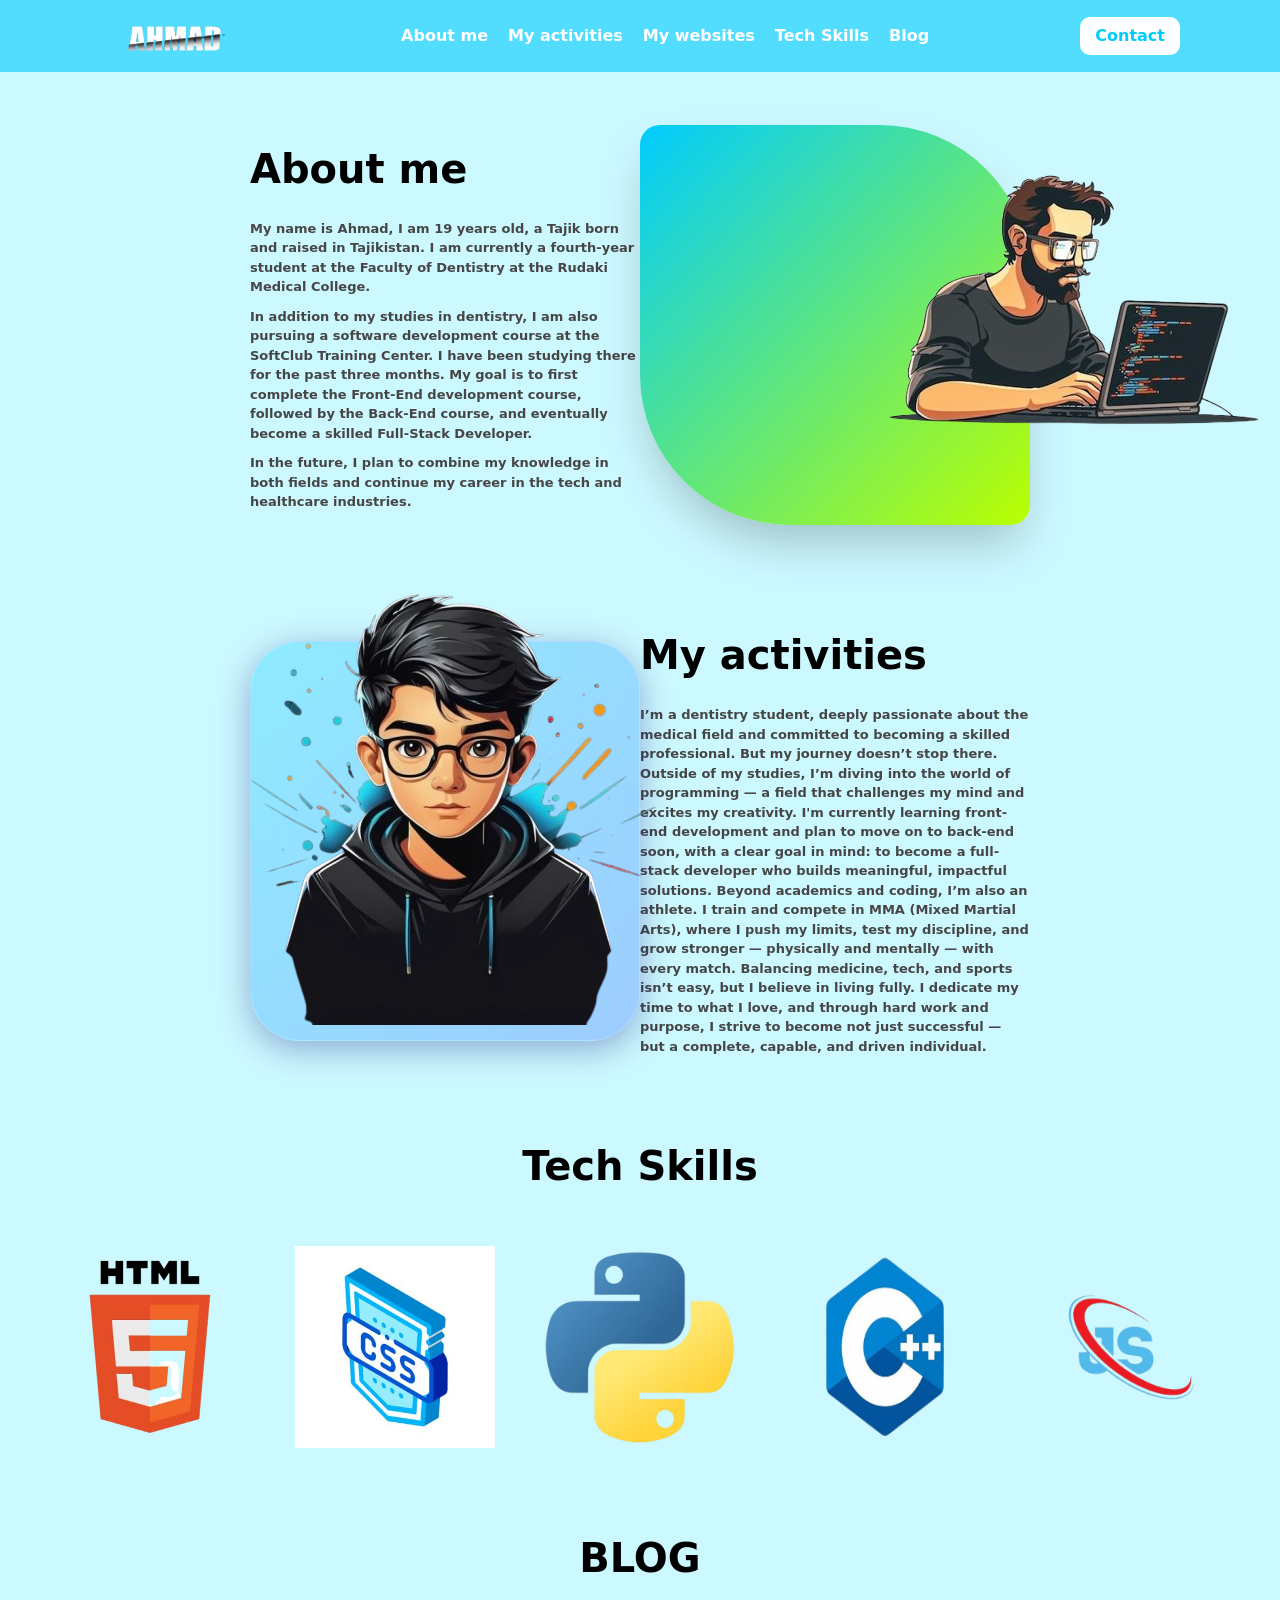
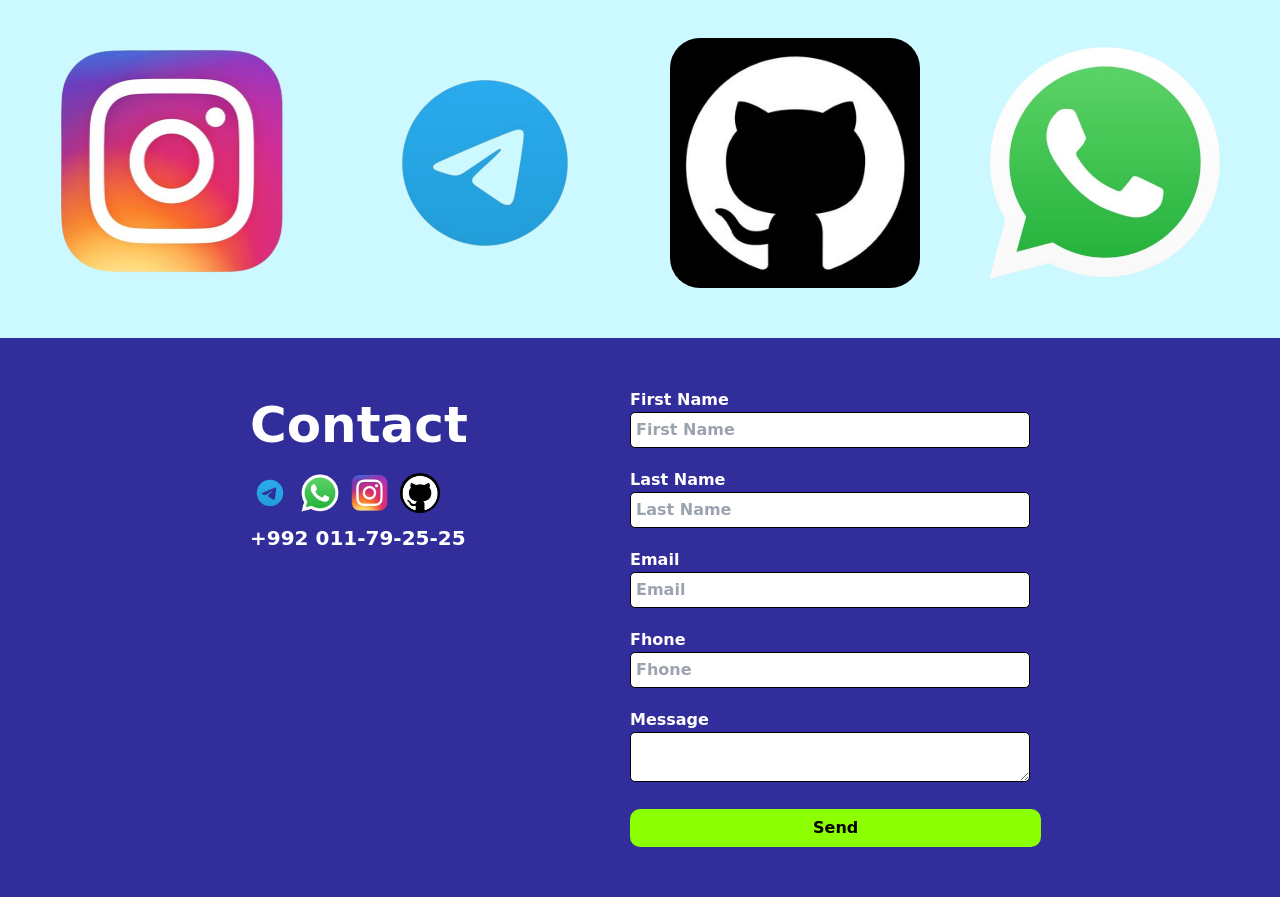
<file: index.html>
<!DOCTYPE html>
<html class="scroll-smooth" lang="en">
<head>
    <meta charset="UTF-8">
    <meta name="viewport" content="width=device-width, initial-scale=1.0">
    <title>Document</title>
    <link rel="stylesheet" href="./src/output.css">
</head>
<body>
    <header class="flex justify-between px-[100px] py-[17px] bg-[#00ccff]/60 font-bold text-white items-center fixed w-full z-[5]">
        <div class="w-[150px] h-[0px] relative top-[-110px]">
            <img src="./src/img/54f86cc5cb84a269dd468a9291f31939-removebg-preview.png" alt="">
        </div>
        <div class="flex gap-[20px]">
            <a class="hover:text-[yellow]" href="#s1">About me</a>
            <a class="hover:text-[yellow]" href="#s2">My activities</a>
            <a class="hover:text-[yellow]" href="">My websites</a>
            <a class="hover:text-[yellow]" href="#s3">Tech Skills</a>           
            <a class="hover:text-[yellow]" href="#s4">Blog</a>
        </div>
        <a href="#s5"><button class="bg-white text-[#00ccff] px-[15px] py-[7px] rounded-[10px] hover:bg-[#065b70] hover:text-white">Contact</button></a>
    </header>

    <main class="pt-[75px] bg-[#ccf8ff]">
        <section id="s1" class="flex justify-between px-[250px] py-[50px] items-center">
            <div class="font-bold w-[400px]">
                <h1 class="text-[40px]">About me</h1>
                <div class="text-[13px] pt-[20px] text-[#464646]">
                    <p>My name is Ahmad, I am 19 years old, a Tajik born and raised in Tajikistan. I am currently a fourth-year student at the Faculty of Dentistry at the Rudaki Medical College.</p>
                    <p class="py-[10px]">In addition to my studies in dentistry, I am also pursuing a software development course at the SoftClub Training Center. I have been studying there for the past three months. My goal is to first complete the Front-End development course, followed by the Back-End course, and eventually become a skilled Full-Stack Developer.</p>
                    <p>In the future, I plan to combine my knowledge in both fields and continue my career in the tech and healthcare industries.</p>
                </div>
            </div>
            <div class="w-[400px] h-[400px] bg-gradient-to-br from-[#00ccff] to-[#bbff00] 
            rounded-tr-[150px] rounded-bl-[150px] rounded-tl-[20px] rounded-br-[20px] 
            shadow-2xl transition-transform duration-300 hover:scale-105 hover:shadow-[0_20px_40px_rgba(0,0,0,0.3)]"></div>
            <img class="absolute left-[810px] top-[50px]" src="./src/img/about me.png" alt="">
        </section>

        <section id="s2" class="flex justify-between px-[250px] py-[50px] items-center">
            <img class="absolute left-[200px] top-[525px] z-[2]" src="./src/img/4b3d2cfda4ddee97ef8ca77a1218198e-removebg-preview.png" alt="">
            <div class="w-[400px] h-[400px] bg-gradient-to-br from-[#00ccff]/30 to-[#3366ff]/30 
            backdrop-blur-xl rounded-[50px] border border-white/20 shadow-[0_8px_32px_0_rgba(31,38,135,0.37)] 
            transition duration-500 hover:scale-105 hover:shadow-[0_12px_45px_rgba(0,0,0,0.3)] 
            flex items-center justify-center text-white text-xl font-semibold tracking-wide"></div>
            <div class="font-bold w-[400px]">
                <h1 class="text-[40px]">My activities</h1>
                <p class="text-[13px] pt-[20px] text-[#464646]">I’m a dentistry student, deeply passionate about the medical field and committed to becoming a skilled professional. But my journey doesn’t stop there.
Outside of my studies, I’m diving into the world of programming — a field that challenges my mind and excites my creativity. I'm currently learning front-end development and plan to move on to back-end soon, with a clear goal in mind: to become a full-stack developer who builds meaningful, impactful solutions.
Beyond academics and coding, I’m also an athlete. I train and compete in MMA (Mixed Martial Arts), where I push my limits, test my discipline, and grow stronger — physically and mentally — with every match.
Balancing medicine, tech, and sports isn’t easy, but I believe in living fully. I dedicate my time to what I love, and through hard work and purpose, I strive to become not just successful — but a complete, capable, and driven individual.</p>
            </div>
        </section>

        <section id="s3" class="font-bold">
            <h1 class="text-[40px] text-center pt-[30px]">Tech Skills</h1>

            <div class="flex justify-between px-[50px] py-[50px]">
                <img class="w-[200px]" src="./src/img/html-removebg-preview.png" alt="">
                <img class="w-[200px]" src="./src/img/css.jpg" alt="">
                <img class="w-[200px]" src="./src/img/python-removebg-preview.png" alt="">
                <img class="w-[200px]" src="./src/img/c++-removebg-preview.png" alt="">
                <img class="w-[200px]" src="./src/img/js.png" alt="">
            </div>
        </section>

        <section id="s4" class="font-bold">
            <h1 class="text-[40px] text-center pt-[30px]">BLOG</h1>
            <div class="flex justify-between px-[50px] py-[50px]">
                <a href="https://www.instagram.com/ahmad.hayotov/?utm_source=ig_web_button_share_sheet">
                    <img class="w-[250px]" src="./src/img/instagram.png" alt="">
                </a>
                <a href="https://t.me/dps2511">
                    <img class="w-[250px]" src="./src/img/telegramm.png" alt="">
                </a>
                <a href="https://github.com/theolderera">
                    <img class="w-[250px] rounded-[30px]" src="./src/img/gti hab.jpg" alt="">
                </a>
                <a href="https://wa.me/message/W75JEQMHT3EDJ1">
                    <img class="w-[250px]" src="./src/img/whatsapp.png" alt="">
                </a>
            </div>
        </section>

        <footer id="s5" class="flex justify-between px-[250px] py-[50px] bg-[#312d9a] text-white">
            <div>
                <h1 class="text-[50px] font-bold">Contact</h1>
                <div class="flex gap-[10px] py-[10px]">
                    <a href="https://t.me/dps2511">
                        <img class="w-[40px]" src="./src/img/telegramm.png" alt="">
                    </a>
                    <a href="https://wa.me/message/W75JEQMHT3EDJ1">
                        <img class="w-[40px]" src="./src/img/whatsapp.png" alt="">
                    </a>
                    <a href="https://www.instagram.com/ahmad.hayotov/?utm_source=ig_web_button_share_sheet">
                        <img class="w-[40px]" src="./src/img/instagram.png" alt="">
                    </a>
                    <a href="https://github.com/theolderera">
                        <img class="w-[40px] rounded-[30px]" src="./src/img/gti hab.jpg" alt="">
                    </a>
                </div>
                <h1 class="font-bold text-[20px]">+992 011-79-25-25</h1>
            </div>

            <div class="w-[400px] font-bold">
                <label for="">First Name</label>
                <input class="text-black w-[100%] p-[5px] rounded-[5px] outline-none border-[1px] border-[black] mb-[20px]" type="text" placeholder="First Name">
                <label for="">Last Name</label>
                <input class="text-black w-[100%] p-[5px] rounded-[5px] outline-none border-[1px] border-[black] mb-[20px]" type="text" placeholder="Last Name">
                <label for="">Email</label>
                <input class="text-black w-[100%] p-[5px] rounded-[5px] outline-none border-[1px] border-[black] mb-[20px]" type="email" placeholder="Email">
                <label for="">Fhone</label>
                <input class="text-black w-[100%] p-[5px] rounded-[5px] outline-none border-[1px] border-[black] mb-[20px]" type="tel" placeholder="Fhone">
                <label for="">Message</label>
                <textarea class="text-black w-[100%] rounded-[5px] border-[1px] border-[black] mb-[20px]" name="" id=""></textarea>
                <button class="bg-[#8cff00] text-[#000000] px-[183px] py-[7px] rounded-[10px] hover:bg-[#065b70] hover:text-white">Send</button>
            </div>
        </footer>
    </main>
</body>
</html>
</file>
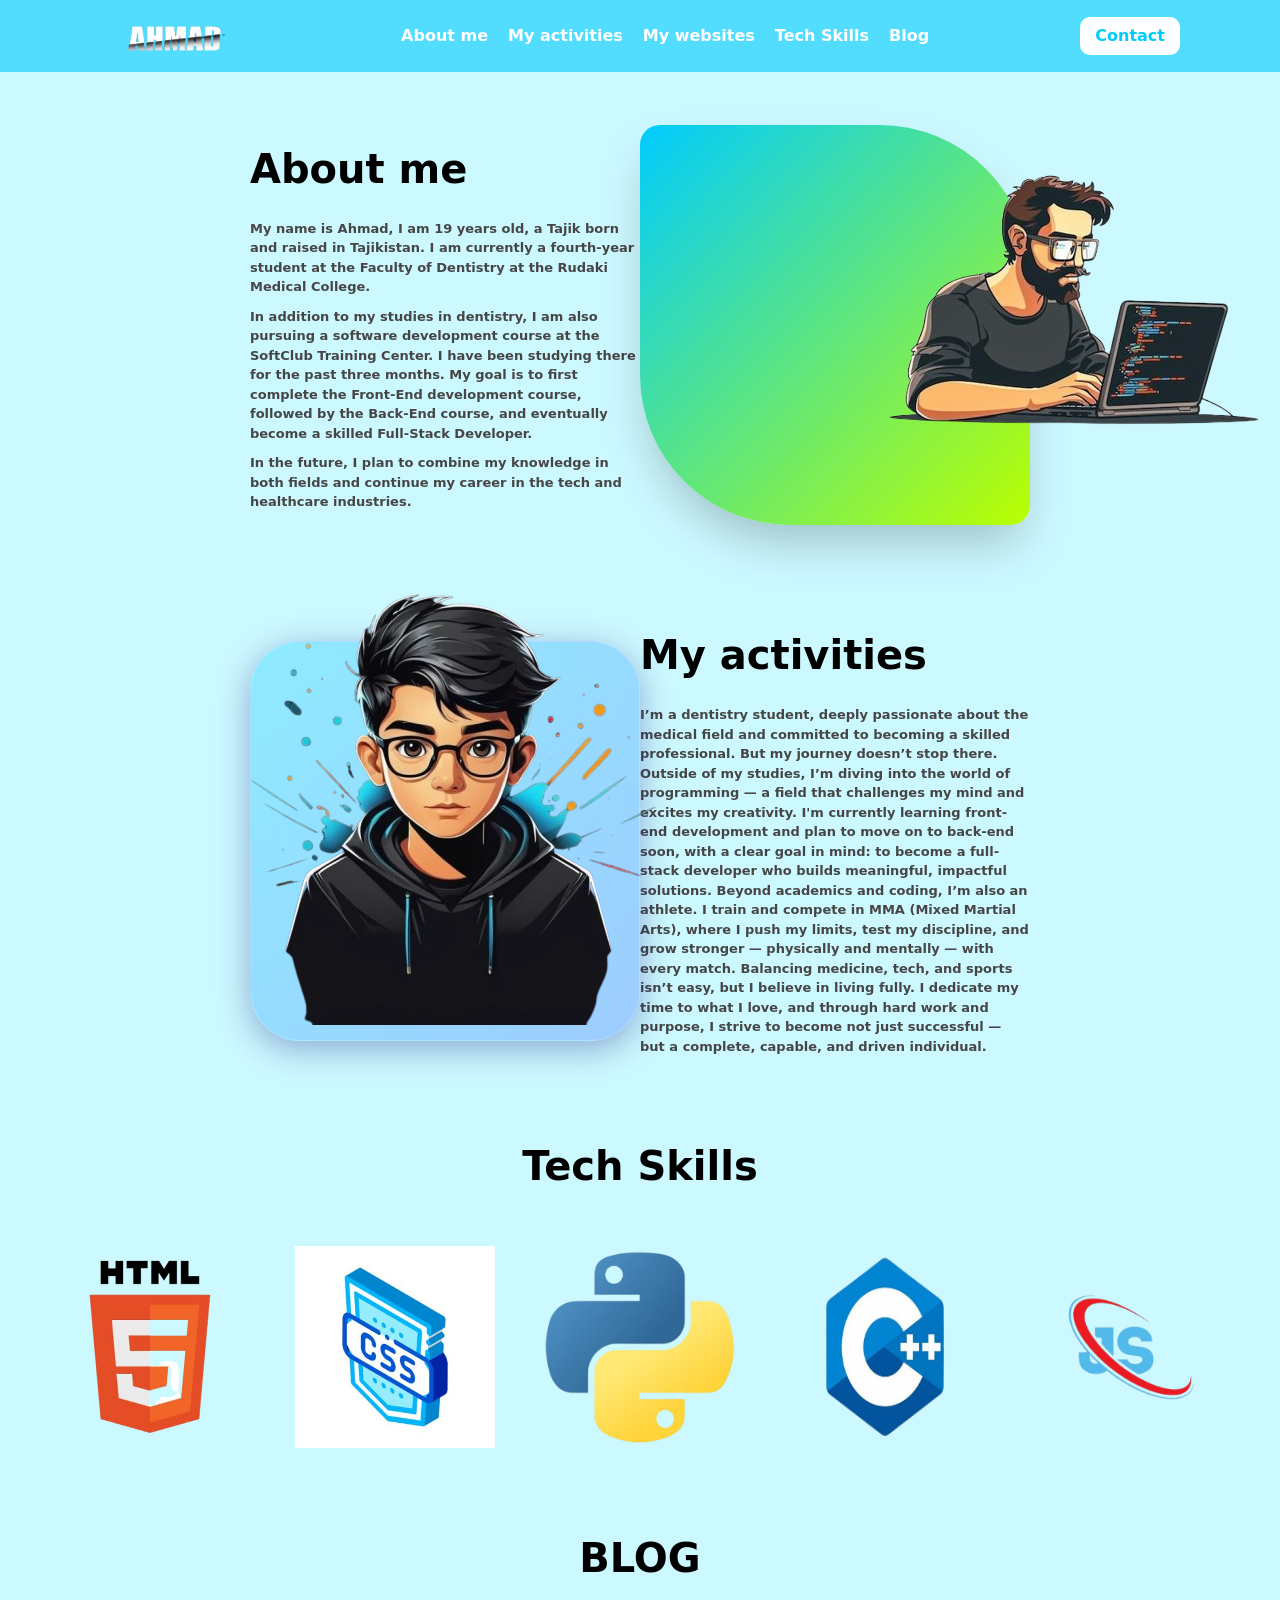
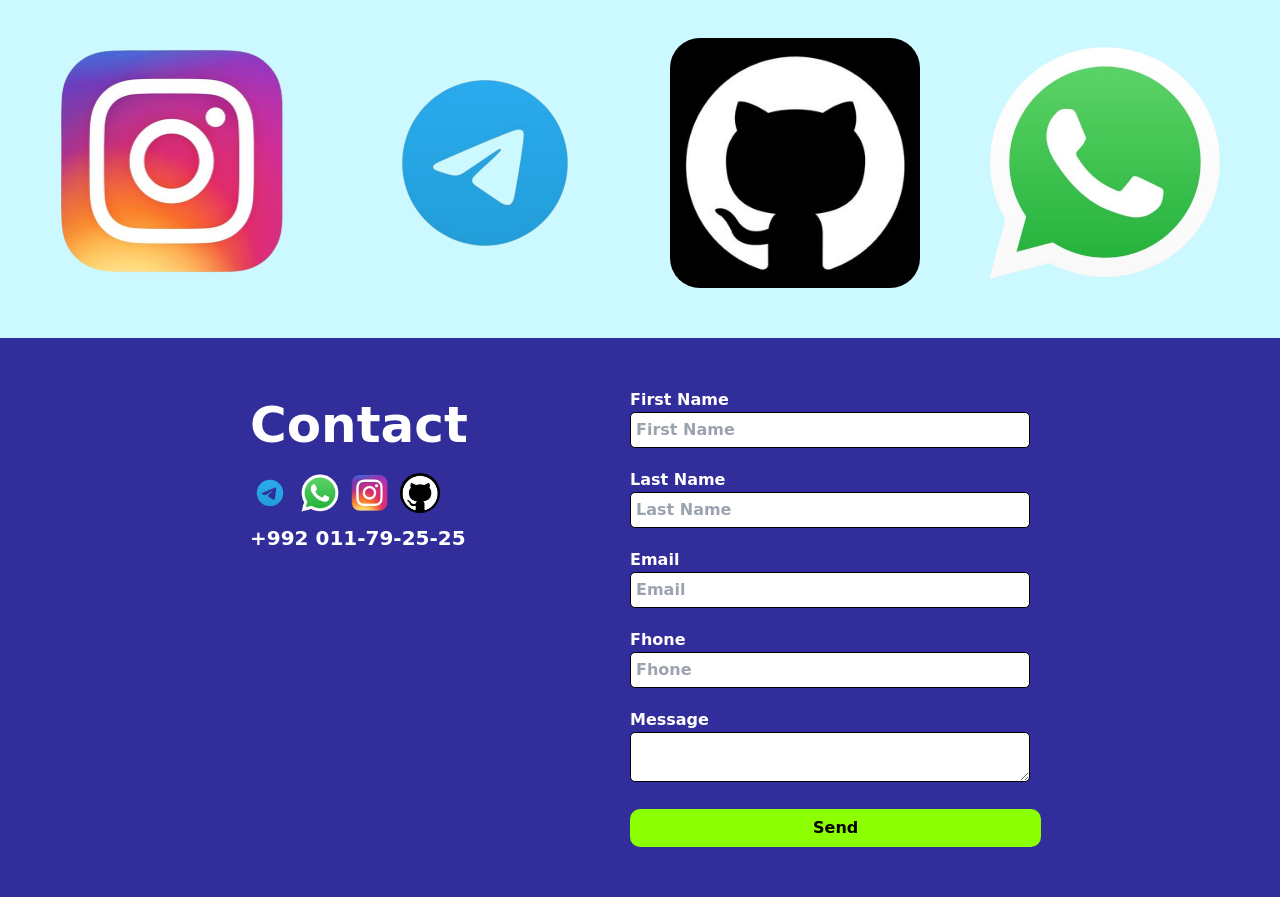
<file: src/index.html>
<!DOCTYPE html>
<html class="scroll-smooth" lang="en">
<head>
    <meta charset="UTF-8">
    <meta name="viewport" content="width=device-width, initial-scale=1.0">
    <title>Document</title>
    <link rel="stylesheet" href="./output.css">
</head>
<body>
    <header class="flex justify-between px-[100px] py-[17px] bg-[#00ccff]/60 font-bold text-white items-center fixed w-full z-[5]">
        <div class="w-[150px] h-[0px] relative top-[-110px]">
            <img src="./img/54f86cc5cb84a269dd468a9291f31939-removebg-preview.png" alt="">
        </div>
        <div class="flex gap-[20px]">
            <a class="hover:text-[yellow]" href="#s1">About me</a>
            <a class="hover:text-[yellow]" href="#s2">My activities</a>
            <a class="hover:text-[yellow]" href="">My websites</a>
            <a class="hover:text-[yellow]" href="#s3">Tech Skills</a>           
            <a class="hover:text-[yellow]" href="#s4">Blog</a>
        </div>
        <a href="#s5"><button class="bg-white text-[#00ccff] px-[15px] py-[7px] rounded-[10px] hover:bg-[#065b70] hover:text-white">Contact</button></a>
    </header>

    <main class="pt-[75px] bg-[#ccf8ff]">
        <section id="s1" class="flex justify-between px-[250px] py-[50px] items-center">
            <div class="font-bold w-[400px]">
                <h1 class="text-[40px]">About me</h1>
                <div class="text-[13px] pt-[20px] text-[#464646]">
                    <p>My name is Ahmad, I am 19 years old, a Tajik born and raised in Tajikistan. I am currently a fourth-year student at the Faculty of Dentistry at the Rudaki Medical College.</p>
                    <p class="py-[10px]">In addition to my studies in dentistry, I am also pursuing a software development course at the SoftClub Training Center. I have been studying there for the past three months. My goal is to first complete the Front-End development course, followed by the Back-End course, and eventually become a skilled Full-Stack Developer.</p>
                    <p>In the future, I plan to combine my knowledge in both fields and continue my career in the tech and healthcare industries.</p>
                </div>
            </div>
            <div class="w-[400px] h-[400px] bg-gradient-to-br from-[#00ccff] to-[#bbff00] 
            rounded-tr-[150px] rounded-bl-[150px] rounded-tl-[20px] rounded-br-[20px] 
            shadow-2xl transition-transform duration-300 hover:scale-105 hover:shadow-[0_20px_40px_rgba(0,0,0,0.3)]"></div>
            <img class="absolute left-[810px] top-[50px]" src="./img/about me.png" alt="">
        </section>

        <section id="s2" class="flex justify-between px-[250px] py-[50px] items-center">
            <img class="absolute left-[200px] top-[525px] z-[2]" src="./img/4b3d2cfda4ddee97ef8ca77a1218198e-removebg-preview.png" alt="">
            <div class="w-[400px] h-[400px] bg-gradient-to-br from-[#00ccff]/30 to-[#3366ff]/30 
            backdrop-blur-xl rounded-[50px] border border-white/20 shadow-[0_8px_32px_0_rgba(31,38,135,0.37)] 
            transition duration-500 hover:scale-105 hover:shadow-[0_12px_45px_rgba(0,0,0,0.3)] 
            flex items-center justify-center text-white text-xl font-semibold tracking-wide"></div>
            <div class="font-bold w-[400px]">
                <h1 class="text-[40px]">My activities</h1>
                <p class="text-[13px] pt-[20px] text-[#464646]">I’m a dentistry student, deeply passionate about the medical field and committed to becoming a skilled professional. But my journey doesn’t stop there.
Outside of my studies, I’m diving into the world of programming — a field that challenges my mind and excites my creativity. I'm currently learning front-end development and plan to move on to back-end soon, with a clear goal in mind: to become a full-stack developer who builds meaningful, impactful solutions.
Beyond academics and coding, I’m also an athlete. I train and compete in MMA (Mixed Martial Arts), where I push my limits, test my discipline, and grow stronger — physically and mentally — with every match.
Balancing medicine, tech, and sports isn’t easy, but I believe in living fully. I dedicate my time to what I love, and through hard work and purpose, I strive to become not just successful — but a complete, capable, and driven individual.</p>
            </div>
        </section>

        <section id="s3" class="font-bold">
            <h1 class="text-[40px] text-center pt-[30px]">Tech Skills</h1>

            <div class="flex justify-between px-[50px] py-[50px]">
                <img class="w-[200px]" src="./img/html-removebg-preview.png" alt="">
                <img class="w-[200px]" src="./img/css.jpg" alt="">
                <img class="w-[200px]" src="./img/python-removebg-preview.png" alt="">
                <img class="w-[200px]" src="./img/c++-removebg-preview.png" alt="">
                <img class="w-[200px]" src="./img/js.png" alt="">
            </div>
        </section>

        <section id="s4" class="font-bold">
            <h1 class="text-[40px] text-center pt-[30px]">BLOG</h1>
            <div class="flex justify-between px-[50px] py-[50px]">
                <a href="https://www.instagram.com/ahmad.hayotov/?utm_source=ig_web_button_share_sheet">
                    <img class="w-[250px]" src="./img/instagram.png" alt="">
                </a>
                <a href="https://t.me/dps2511">
                    <img class="w-[250px]" src="./img/telegramm.png" alt="">
                </a>
                <a href="https://github.com/theolderera">
                    <img class="w-[250px] rounded-[30px]" src="./img/gti hab.jpg" alt="">
                </a>
                <a href="https://wa.me/message/W75JEQMHT3EDJ1">
                    <img class="w-[250px]" src="./img/whatsapp.png" alt="">
                </a>
            </div>
        </section>

        <footer id="s5" class="flex justify-between px-[250px] py-[50px] bg-[#312d9a] text-white">
            <div>
                <h1 class="text-[50px] font-bold">Contact</h1>
                <div class="flex gap-[10px] py-[10px]">
                    <a href="https://t.me/dps2511">
                        <img class="w-[40px]" src="./img/telegramm.png" alt="">
                    </a>
                    <a href="https://wa.me/message/W75JEQMHT3EDJ1">
                        <img class="w-[40px]" src="./img/whatsapp.png" alt="">
                    </a>
                    <a href="https://www.instagram.com/ahmad.hayotov/?utm_source=ig_web_button_share_sheet">
                        <img class="w-[40px]" src="./img/instagram.png" alt="">
                    </a>
                    <a href="https://github.com/theolderera">
                        <img class="w-[40px] rounded-[30px]" src="./img/gti hab.jpg" alt="">
                    </a>
                </div>
                <h1 class="font-bold text-[20px]">+992 011-79-25-25</h1>
            </div>

            <div class="w-[400px] font-bold">
                <label for="">First Name</label>
                <input class="text-black w-[100%] p-[5px] rounded-[5px] outline-none border-[1px] border-[black] mb-[20px]" type="text" placeholder="First Name">
                <label for="">Last Name</label>
                <input class="text-black w-[100%] p-[5px] rounded-[5px] outline-none border-[1px] border-[black] mb-[20px]" type="text" placeholder="Last Name">
                <label for="">Email</label>
                <input class="text-black w-[100%] p-[5px] rounded-[5px] outline-none border-[1px] border-[black] mb-[20px]" type="email" placeholder="Email">
                <label for="">Fhone</label>
                <input class="text-black w-[100%] p-[5px] rounded-[5px] outline-none border-[1px] border-[black] mb-[20px]" type="tel" placeholder="Fhone">
                <label for="">Message</label>
                <textarea class="text-black w-[100%] rounded-[5px] border-[1px] border-[black] mb-[20px]" name="" id=""></textarea>
                <button class="bg-[#8cff00] text-[#000000] px-[183px] py-[7px] rounded-[10px] hover:bg-[#065b70] hover:text-white">Send</button>
            </div>
        </footer>
    </main>
</body>
</html>
</file>
<file: src/output.css>
*, ::before, ::after {
  --tw-border-spacing-x: 0;
  --tw-border-spacing-y: 0;
  --tw-translate-x: 0;
  --tw-translate-y: 0;
  --tw-rotate: 0;
  --tw-skew-x: 0;
  --tw-skew-y: 0;
  --tw-scale-x: 1;
  --tw-scale-y: 1;
  --tw-pan-x:  ;
  --tw-pan-y:  ;
  --tw-pinch-zoom:  ;
  --tw-scroll-snap-strictness: proximity;
  --tw-gradient-from-position:  ;
  --tw-gradient-via-position:  ;
  --tw-gradient-to-position:  ;
  --tw-ordinal:  ;
  --tw-slashed-zero:  ;
  --tw-numeric-figure:  ;
  --tw-numeric-spacing:  ;
  --tw-numeric-fraction:  ;
  --tw-ring-inset:  ;
  --tw-ring-offset-width: 0px;
  --tw-ring-offset-color: #fff;
  --tw-ring-color: rgb(59 130 246 / 0.5);
  --tw-ring-offset-shadow: 0 0 #0000;
  --tw-ring-shadow: 0 0 #0000;
  --tw-shadow: 0 0 #0000;
  --tw-shadow-colored: 0 0 #0000;
  --tw-blur:  ;
  --tw-brightness:  ;
  --tw-contrast:  ;
  --tw-grayscale:  ;
  --tw-hue-rotate:  ;
  --tw-invert:  ;
  --tw-saturate:  ;
  --tw-sepia:  ;
  --tw-drop-shadow:  ;
  --tw-backdrop-blur:  ;
  --tw-backdrop-brightness:  ;
  --tw-backdrop-contrast:  ;
  --tw-backdrop-grayscale:  ;
  --tw-backdrop-hue-rotate:  ;
  --tw-backdrop-invert:  ;
  --tw-backdrop-opacity:  ;
  --tw-backdrop-saturate:  ;
  --tw-backdrop-sepia:  ;
  --tw-contain-size:  ;
  --tw-contain-layout:  ;
  --tw-contain-paint:  ;
  --tw-contain-style:  ;
}

::backdrop {
  --tw-border-spacing-x: 0;
  --tw-border-spacing-y: 0;
  --tw-translate-x: 0;
  --tw-translate-y: 0;
  --tw-rotate: 0;
  --tw-skew-x: 0;
  --tw-skew-y: 0;
  --tw-scale-x: 1;
  --tw-scale-y: 1;
  --tw-pan-x:  ;
  --tw-pan-y:  ;
  --tw-pinch-zoom:  ;
  --tw-scroll-snap-strictness: proximity;
  --tw-gradient-from-position:  ;
  --tw-gradient-via-position:  ;
  --tw-gradient-to-position:  ;
  --tw-ordinal:  ;
  --tw-slashed-zero:  ;
  --tw-numeric-figure:  ;
  --tw-numeric-spacing:  ;
  --tw-numeric-fraction:  ;
  --tw-ring-inset:  ;
  --tw-ring-offset-width: 0px;
  --tw-ring-offset-color: #fff;
  --tw-ring-color: rgb(59 130 246 / 0.5);
  --tw-ring-offset-shadow: 0 0 #0000;
  --tw-ring-shadow: 0 0 #0000;
  --tw-shadow: 0 0 #0000;
  --tw-shadow-colored: 0 0 #0000;
  --tw-blur:  ;
  --tw-brightness:  ;
  --tw-contrast:  ;
  --tw-grayscale:  ;
  --tw-hue-rotate:  ;
  --tw-invert:  ;
  --tw-saturate:  ;
  --tw-sepia:  ;
  --tw-drop-shadow:  ;
  --tw-backdrop-blur:  ;
  --tw-backdrop-brightness:  ;
  --tw-backdrop-contrast:  ;
  --tw-backdrop-grayscale:  ;
  --tw-backdrop-hue-rotate:  ;
  --tw-backdrop-invert:  ;
  --tw-backdrop-opacity:  ;
  --tw-backdrop-saturate:  ;
  --tw-backdrop-sepia:  ;
  --tw-contain-size:  ;
  --tw-contain-layout:  ;
  --tw-contain-paint:  ;
  --tw-contain-style:  ;
}

/*
! tailwindcss v3.4.17 | MIT License | https://tailwindcss.com
*/

/*
1. Prevent padding and border from affecting element width. (https://github.com/mozdevs/cssremedy/issues/4)
2. Allow adding a border to an element by just adding a border-width. (https://github.com/tailwindcss/tailwindcss/pull/116)
*/

*,
::before,
::after {
  box-sizing: border-box;
  /* 1 */
  border-width: 0;
  /* 2 */
  border-style: solid;
  /* 2 */
  border-color: #e5e7eb;
  /* 2 */
}

::before,
::after {
  --tw-content: '';
}

/*
1. Use a consistent sensible line-height in all browsers.
2. Prevent adjustments of font size after orientation changes in iOS.
3. Use a more readable tab size.
4. Use the user's configured `sans` font-family by default.
5. Use the user's configured `sans` font-feature-settings by default.
6. Use the user's configured `sans` font-variation-settings by default.
7. Disable tap highlights on iOS
*/

html,
:host {
  line-height: 1.5;
  /* 1 */
  -webkit-text-size-adjust: 100%;
  /* 2 */
  -moz-tab-size: 4;
  /* 3 */
  -o-tab-size: 4;
     tab-size: 4;
  /* 3 */
  font-family: ui-sans-serif, system-ui, sans-serif, "Apple Color Emoji", "Segoe UI Emoji", "Segoe UI Symbol", "Noto Color Emoji";
  /* 4 */
  font-feature-settings: normal;
  /* 5 */
  font-variation-settings: normal;
  /* 6 */
  -webkit-tap-highlight-color: transparent;
  /* 7 */
}

/*
1. Remove the margin in all browsers.
2. Inherit line-height from `html` so users can set them as a class directly on the `html` element.
*/

body {
  margin: 0;
  /* 1 */
  line-height: inherit;
  /* 2 */
}

/*
1. Add the correct height in Firefox.
2. Correct the inheritance of border color in Firefox. (https://bugzilla.mozilla.org/show_bug.cgi?id=190655)
3. Ensure horizontal rules are visible by default.
*/

hr {
  height: 0;
  /* 1 */
  color: inherit;
  /* 2 */
  border-top-width: 1px;
  /* 3 */
}

/*
Add the correct text decoration in Chrome, Edge, and Safari.
*/

abbr:where([title]) {
  -webkit-text-decoration: underline dotted;
          text-decoration: underline dotted;
}

/*
Remove the default font size and weight for headings.
*/

h1,
h2,
h3,
h4,
h5,
h6 {
  font-size: inherit;
  font-weight: inherit;
}

/*
Reset links to optimize for opt-in styling instead of opt-out.
*/

a {
  color: inherit;
  text-decoration: inherit;
}

/*
Add the correct font weight in Edge and Safari.
*/

b,
strong {
  font-weight: bolder;
}

/*
1. Use the user's configured `mono` font-family by default.
2. Use the user's configured `mono` font-feature-settings by default.
3. Use the user's configured `mono` font-variation-settings by default.
4. Correct the odd `em` font sizing in all browsers.
*/

code,
kbd,
samp,
pre {
  font-family: ui-monospace, SFMono-Regular, Menlo, Monaco, Consolas, "Liberation Mono", "Courier New", monospace;
  /* 1 */
  font-feature-settings: normal;
  /* 2 */
  font-variation-settings: normal;
  /* 3 */
  font-size: 1em;
  /* 4 */
}

/*
Add the correct font size in all browsers.
*/

small {
  font-size: 80%;
}

/*
Prevent `sub` and `sup` elements from affecting the line height in all browsers.
*/

sub,
sup {
  font-size: 75%;
  line-height: 0;
  position: relative;
  vertical-align: baseline;
}

sub {
  bottom: -0.25em;
}

sup {
  top: -0.5em;
}

/*
1. Remove text indentation from table contents in Chrome and Safari. (https://bugs.chromium.org/p/chromium/issues/detail?id=999088, https://bugs.webkit.org/show_bug.cgi?id=201297)
2. Correct table border color inheritance in all Chrome and Safari. (https://bugs.chromium.org/p/chromium/issues/detail?id=935729, https://bugs.webkit.org/show_bug.cgi?id=195016)
3. Remove gaps between table borders by default.
*/

table {
  text-indent: 0;
  /* 1 */
  border-color: inherit;
  /* 2 */
  border-collapse: collapse;
  /* 3 */
}

/*
1. Change the font styles in all browsers.
2. Remove the margin in Firefox and Safari.
3. Remove default padding in all browsers.
*/

button,
input,
optgroup,
select,
textarea {
  font-family: inherit;
  /* 1 */
  font-feature-settings: inherit;
  /* 1 */
  font-variation-settings: inherit;
  /* 1 */
  font-size: 100%;
  /* 1 */
  font-weight: inherit;
  /* 1 */
  line-height: inherit;
  /* 1 */
  letter-spacing: inherit;
  /* 1 */
  color: inherit;
  /* 1 */
  margin: 0;
  /* 2 */
  padding: 0;
  /* 3 */
}

/*
Remove the inheritance of text transform in Edge and Firefox.
*/

button,
select {
  text-transform: none;
}

/*
1. Correct the inability to style clickable types in iOS and Safari.
2. Remove default button styles.
*/

button,
input:where([type='button']),
input:where([type='reset']),
input:where([type='submit']) {
  -webkit-appearance: button;
  /* 1 */
  background-color: transparent;
  /* 2 */
  background-image: none;
  /* 2 */
}

/*
Use the modern Firefox focus style for all focusable elements.
*/

:-moz-focusring {
  outline: auto;
}

/*
Remove the additional `:invalid` styles in Firefox. (https://github.com/mozilla/gecko-dev/blob/2f9eacd9d3d995c937b4251a5557d95d494c9be1/layout/style/res/forms.css#L728-L737)
*/

:-moz-ui-invalid {
  box-shadow: none;
}

/*
Add the correct vertical alignment in Chrome and Firefox.
*/

progress {
  vertical-align: baseline;
}

/*
Correct the cursor style of increment and decrement buttons in Safari.
*/

::-webkit-inner-spin-button,
::-webkit-outer-spin-button {
  height: auto;
}

/*
1. Correct the odd appearance in Chrome and Safari.
2. Correct the outline style in Safari.
*/

[type='search'] {
  -webkit-appearance: textfield;
  /* 1 */
  outline-offset: -2px;
  /* 2 */
}

/*
Remove the inner padding in Chrome and Safari on macOS.
*/

::-webkit-search-decoration {
  -webkit-appearance: none;
}

/*
1. Correct the inability to style clickable types in iOS and Safari.
2. Change font properties to `inherit` in Safari.
*/

::-webkit-file-upload-button {
  -webkit-appearance: button;
  /* 1 */
  font: inherit;
  /* 2 */
}

/*
Add the correct display in Chrome and Safari.
*/

summary {
  display: list-item;
}

/*
Removes the default spacing and border for appropriate elements.
*/

blockquote,
dl,
dd,
h1,
h2,
h3,
h4,
h5,
h6,
hr,
figure,
p,
pre {
  margin: 0;
}

fieldset {
  margin: 0;
  padding: 0;
}

legend {
  padding: 0;
}

ol,
ul,
menu {
  list-style: none;
  margin: 0;
  padding: 0;
}

/*
Reset default styling for dialogs.
*/

dialog {
  padding: 0;
}

/*
Prevent resizing textareas horizontally by default.
*/

textarea {
  resize: vertical;
}

/*
1. Reset the default placeholder opacity in Firefox. (https://github.com/tailwindlabs/tailwindcss/issues/3300)
2. Set the default placeholder color to the user's configured gray 400 color.
*/

input::-moz-placeholder, textarea::-moz-placeholder {
  opacity: 1;
  /* 1 */
  color: #9ca3af;
  /* 2 */
}

input::placeholder,
textarea::placeholder {
  opacity: 1;
  /* 1 */
  color: #9ca3af;
  /* 2 */
}

/*
Set the default cursor for buttons.
*/

button,
[role="button"] {
  cursor: pointer;
}

/*
Make sure disabled buttons don't get the pointer cursor.
*/

:disabled {
  cursor: default;
}

/*
1. Make replaced elements `display: block` by default. (https://github.com/mozdevs/cssremedy/issues/14)
2. Add `vertical-align: middle` to align replaced elements more sensibly by default. (https://github.com/jensimmons/cssremedy/issues/14#issuecomment-634934210)
   This can trigger a poorly considered lint error in some tools but is included by design.
*/

img,
svg,
video,
canvas,
audio,
iframe,
embed,
object {
  display: block;
  /* 1 */
  vertical-align: middle;
  /* 2 */
}

/*
Constrain images and videos to the parent width and preserve their intrinsic aspect ratio. (https://github.com/mozdevs/cssremedy/issues/14)
*/

img,
video {
  max-width: 100%;
  height: auto;
}

/* Make elements with the HTML hidden attribute stay hidden by default */

[hidden]:where(:not([hidden="until-found"])) {
  display: none;
}

.fixed {
  position: fixed;
}

.absolute {
  position: absolute;
}

.relative {
  position: relative;
}

.left-\[200px\] {
  left: 200px;
}

.left-\[810px\] {
  left: 810px;
}

.top-\[-110px\] {
  top: -110px;
}

.top-\[50px\] {
  top: 50px;
}

.top-\[525px\] {
  top: 525px;
}

.z-\[2\] {
  z-index: 2;
}

.z-\[5\] {
  z-index: 5;
}

.mb-\[20px\] {
  margin-bottom: 20px;
}

.flex {
  display: flex;
}

.h-\[0px\] {
  height: 0px;
}

.h-\[400px\] {
  height: 400px;
}

.w-\[100\%\] {
  width: 100%;
}

.w-\[150px\] {
  width: 150px;
}

.w-\[200px\] {
  width: 200px;
}

.w-\[250px\] {
  width: 250px;
}

.w-\[400px\] {
  width: 400px;
}

.w-\[40px\] {
  width: 40px;
}

.w-full {
  width: 100%;
}

.grow {
  flex-grow: 1;
}

.items-center {
  align-items: center;
}

.justify-center {
  justify-content: center;
}

.justify-between {
  justify-content: space-between;
}

.gap-\[10px\] {
  gap: 10px;
}

.gap-\[20px\] {
  gap: 20px;
}

.scroll-smooth {
  scroll-behavior: smooth;
}

.rounded-\[10px\] {
  border-radius: 10px;
}

.rounded-\[30px\] {
  border-radius: 30px;
}

.rounded-\[50px\] {
  border-radius: 50px;
}

.rounded-\[5px\] {
  border-radius: 5px;
}

.rounded-bl-\[150px\] {
  border-bottom-left-radius: 150px;
}

.rounded-br-\[20px\] {
  border-bottom-right-radius: 20px;
}

.rounded-tl-\[20px\] {
  border-top-left-radius: 20px;
}

.rounded-tr-\[150px\] {
  border-top-right-radius: 150px;
}

.border {
  border-width: 1px;
}

.border-\[1px\] {
  border-width: 1px;
}

.border-\[black\] {
  --tw-border-opacity: 1;
  border-color: rgb(0 0 0 / var(--tw-border-opacity, 1));
}

.border-white\/20 {
  border-color: rgb(255 255 255 / 0.2);
}

.bg-\[\#00ccff\]\/60 {
  background-color: rgb(0 204 255 / 0.6);
}

.bg-\[\#312d9a\] {
  --tw-bg-opacity: 1;
  background-color: rgb(49 45 154 / var(--tw-bg-opacity, 1));
}

.bg-\[\#8cff00\] {
  --tw-bg-opacity: 1;
  background-color: rgb(140 255 0 / var(--tw-bg-opacity, 1));
}

.bg-\[\#ccf8ff\] {
  --tw-bg-opacity: 1;
  background-color: rgb(204 248 255 / var(--tw-bg-opacity, 1));
}

.bg-white {
  --tw-bg-opacity: 1;
  background-color: rgb(255 255 255 / var(--tw-bg-opacity, 1));
}

.bg-gradient-to-br {
  background-image: linear-gradient(to bottom right, var(--tw-gradient-stops));
}

.from-\[\#00ccff\] {
  --tw-gradient-from: #00ccff var(--tw-gradient-from-position);
  --tw-gradient-to: rgb(0 204 255 / 0) var(--tw-gradient-to-position);
  --tw-gradient-stops: var(--tw-gradient-from), var(--tw-gradient-to);
}

.from-\[\#00ccff\]\/30 {
  --tw-gradient-from: rgb(0 204 255 / 0.3) var(--tw-gradient-from-position);
  --tw-gradient-to: rgb(0 204 255 / 0) var(--tw-gradient-to-position);
  --tw-gradient-stops: var(--tw-gradient-from), var(--tw-gradient-to);
}

.to-\[\#3366ff\]\/30 {
  --tw-gradient-to: rgb(51 102 255 / 0.3) var(--tw-gradient-to-position);
}

.to-\[\#bbff00\] {
  --tw-gradient-to: #bbff00 var(--tw-gradient-to-position);
}

.p-\[5px\] {
  padding: 5px;
}

.px-\[100px\] {
  padding-left: 100px;
  padding-right: 100px;
}

.px-\[15px\] {
  padding-left: 15px;
  padding-right: 15px;
}

.px-\[183px\] {
  padding-left: 183px;
  padding-right: 183px;
}

.px-\[250px\] {
  padding-left: 250px;
  padding-right: 250px;
}

.px-\[50px\] {
  padding-left: 50px;
  padding-right: 50px;
}

.py-\[10px\] {
  padding-top: 10px;
  padding-bottom: 10px;
}

.py-\[17px\] {
  padding-top: 17px;
  padding-bottom: 17px;
}

.py-\[50px\] {
  padding-top: 50px;
  padding-bottom: 50px;
}

.py-\[7px\] {
  padding-top: 7px;
  padding-bottom: 7px;
}

.pt-\[20px\] {
  padding-top: 20px;
}

.pt-\[30px\] {
  padding-top: 30px;
}

.pt-\[75px\] {
  padding-top: 75px;
}

.text-center {
  text-align: center;
}

.text-\[13px\] {
  font-size: 13px;
}

.text-\[20px\] {
  font-size: 20px;
}

.text-\[40px\] {
  font-size: 40px;
}

.text-\[50px\] {
  font-size: 50px;
}

.text-xl {
  font-size: 1.25rem;
  line-height: 1.75rem;
}

.font-bold {
  font-weight: 700;
}

.font-semibold {
  font-weight: 600;
}

.tracking-wide {
  letter-spacing: 0.025em;
}

.text-\[\#000000\] {
  --tw-text-opacity: 1;
  color: rgb(0 0 0 / var(--tw-text-opacity, 1));
}

.text-\[\#00ccff\] {
  --tw-text-opacity: 1;
  color: rgb(0 204 255 / var(--tw-text-opacity, 1));
}

.text-\[\#464646\] {
  --tw-text-opacity: 1;
  color: rgb(70 70 70 / var(--tw-text-opacity, 1));
}

.text-black {
  --tw-text-opacity: 1;
  color: rgb(0 0 0 / var(--tw-text-opacity, 1));
}

.text-white {
  --tw-text-opacity: 1;
  color: rgb(255 255 255 / var(--tw-text-opacity, 1));
}

.shadow-2xl {
  --tw-shadow: 0 25px 50px -12px rgb(0 0 0 / 0.25);
  --tw-shadow-colored: 0 25px 50px -12px var(--tw-shadow-color);
  box-shadow: var(--tw-ring-offset-shadow, 0 0 #0000), var(--tw-ring-shadow, 0 0 #0000), var(--tw-shadow);
}

.shadow-\[0_8px_32px_0_rgba\(31\2c 38\2c 135\2c 0\.37\)\] {
  --tw-shadow: 0 8px 32px 0 rgba(31,38,135,0.37);
  --tw-shadow-colored: 0 8px 32px 0 var(--tw-shadow-color);
  box-shadow: var(--tw-ring-offset-shadow, 0 0 #0000), var(--tw-ring-shadow, 0 0 #0000), var(--tw-shadow);
}

.outline-none {
  outline: 2px solid transparent;
  outline-offset: 2px;
}

.backdrop-blur-xl {
  --tw-backdrop-blur: blur(24px);
  -webkit-backdrop-filter: var(--tw-backdrop-blur) var(--tw-backdrop-brightness) var(--tw-backdrop-contrast) var(--tw-backdrop-grayscale) var(--tw-backdrop-hue-rotate) var(--tw-backdrop-invert) var(--tw-backdrop-opacity) var(--tw-backdrop-saturate) var(--tw-backdrop-sepia);
  backdrop-filter: var(--tw-backdrop-blur) var(--tw-backdrop-brightness) var(--tw-backdrop-contrast) var(--tw-backdrop-grayscale) var(--tw-backdrop-hue-rotate) var(--tw-backdrop-invert) var(--tw-backdrop-opacity) var(--tw-backdrop-saturate) var(--tw-backdrop-sepia);
}

.transition {
  transition-property: color, background-color, border-color, text-decoration-color, fill, stroke, opacity, box-shadow, transform, filter, -webkit-backdrop-filter;
  transition-property: color, background-color, border-color, text-decoration-color, fill, stroke, opacity, box-shadow, transform, filter, backdrop-filter;
  transition-property: color, background-color, border-color, text-decoration-color, fill, stroke, opacity, box-shadow, transform, filter, backdrop-filter, -webkit-backdrop-filter;
  transition-timing-function: cubic-bezier(0.4, 0, 0.2, 1);
  transition-duration: 150ms;
}

.transition-transform {
  transition-property: transform;
  transition-timing-function: cubic-bezier(0.4, 0, 0.2, 1);
  transition-duration: 150ms;
}

.duration-300 {
  transition-duration: 300ms;
}

.duration-500 {
  transition-duration: 500ms;
}

.hover\:scale-105:hover {
  --tw-scale-x: 1.05;
  --tw-scale-y: 1.05;
  transform: translate(var(--tw-translate-x), var(--tw-translate-y)) rotate(var(--tw-rotate)) skewX(var(--tw-skew-x)) skewY(var(--tw-skew-y)) scaleX(var(--tw-scale-x)) scaleY(var(--tw-scale-y));
}

.hover\:bg-\[\#065b70\]:hover {
  --tw-bg-opacity: 1;
  background-color: rgb(6 91 112 / var(--tw-bg-opacity, 1));
}

.hover\:text-\[yellow\]:hover {
  --tw-text-opacity: 1;
  color: rgb(255 255 0 / var(--tw-text-opacity, 1));
}

.hover\:text-white:hover {
  --tw-text-opacity: 1;
  color: rgb(255 255 255 / var(--tw-text-opacity, 1));
}

.hover\:shadow-\[0_12px_45px_rgba\(0\2c 0\2c 0\2c 0\.3\)\]:hover {
  --tw-shadow: 0 12px 45px rgba(0,0,0,0.3);
  --tw-shadow-colored: 0 12px 45px var(--tw-shadow-color);
  box-shadow: var(--tw-ring-offset-shadow, 0 0 #0000), var(--tw-ring-shadow, 0 0 #0000), var(--tw-shadow);
}

.hover\:shadow-\[0_20px_40px_rgba\(0\2c 0\2c 0\2c 0\.3\)\]:hover {
  --tw-shadow: 0 20px 40px rgba(0,0,0,0.3);
  --tw-shadow-colored: 0 20px 40px var(--tw-shadow-color);
  box-shadow: var(--tw-ring-offset-shadow, 0 0 #0000), var(--tw-ring-shadow, 0 0 #0000), var(--tw-shadow);
}
</file>
